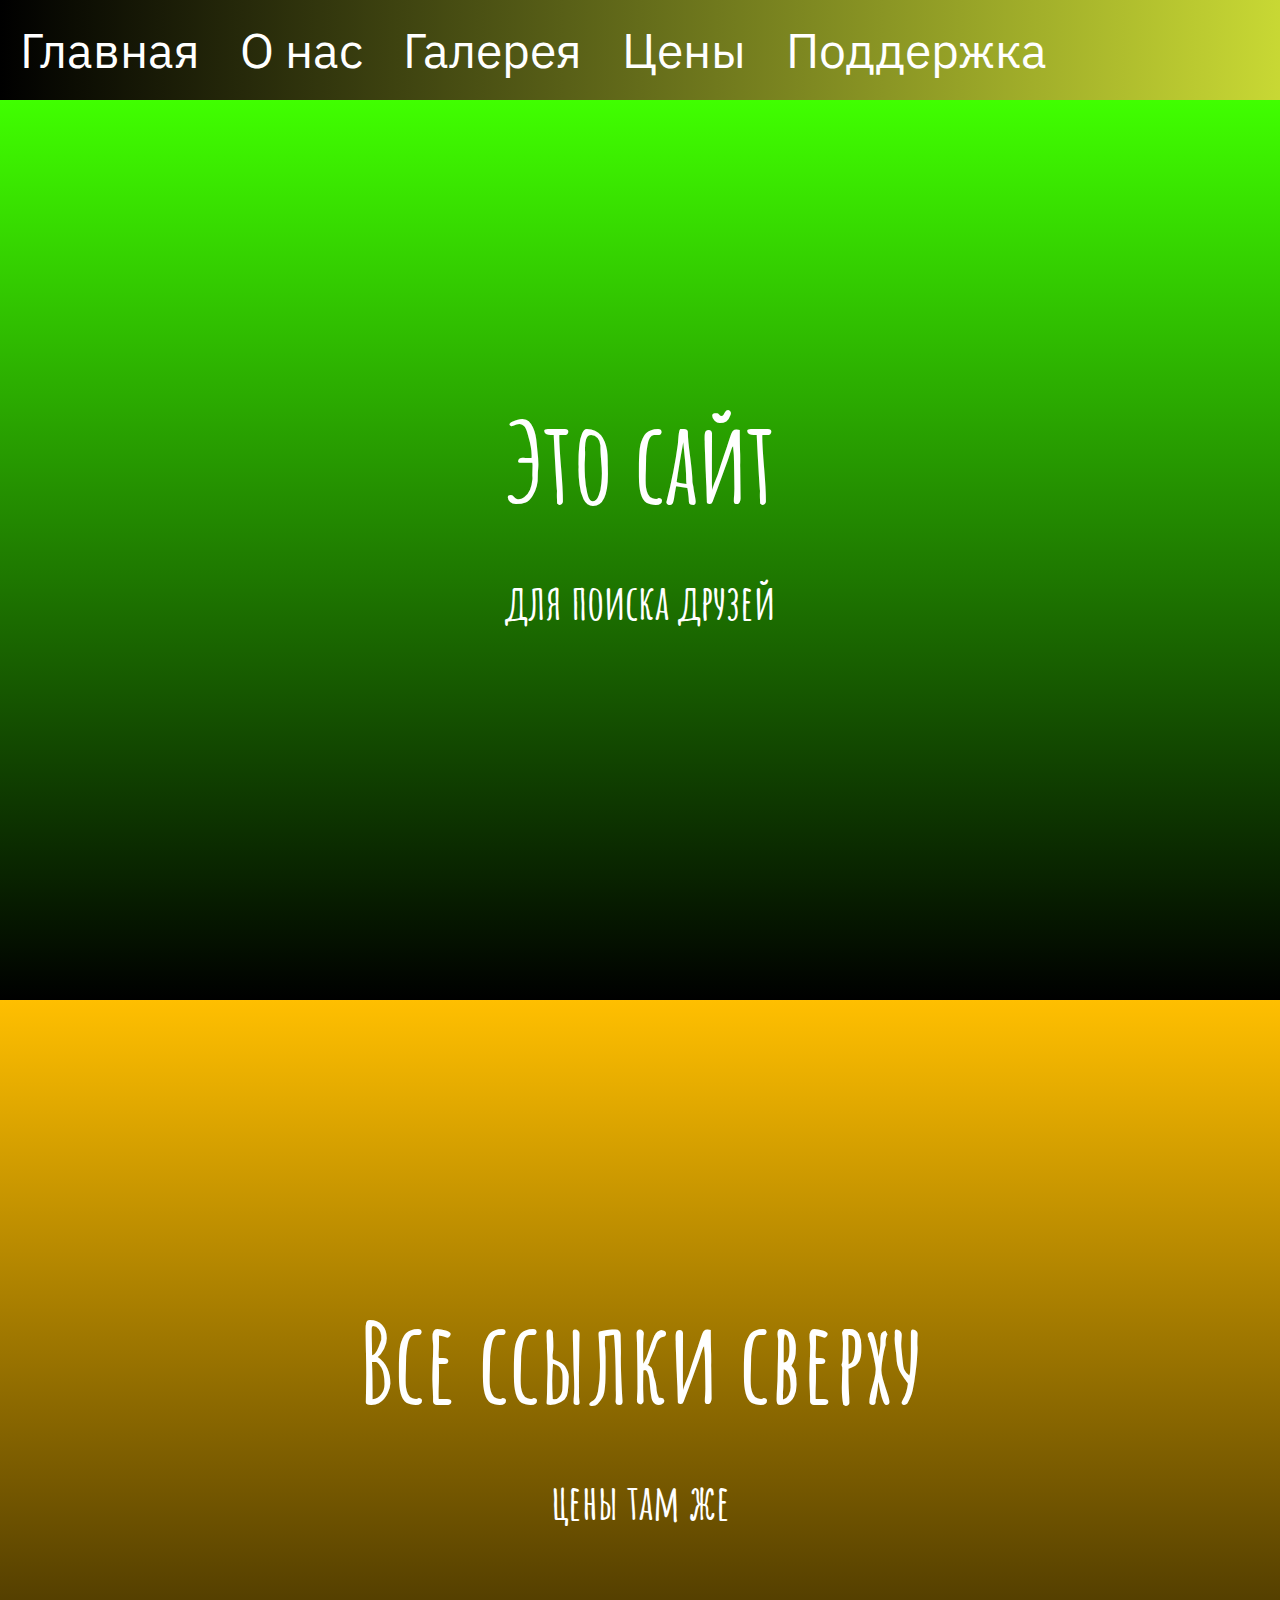
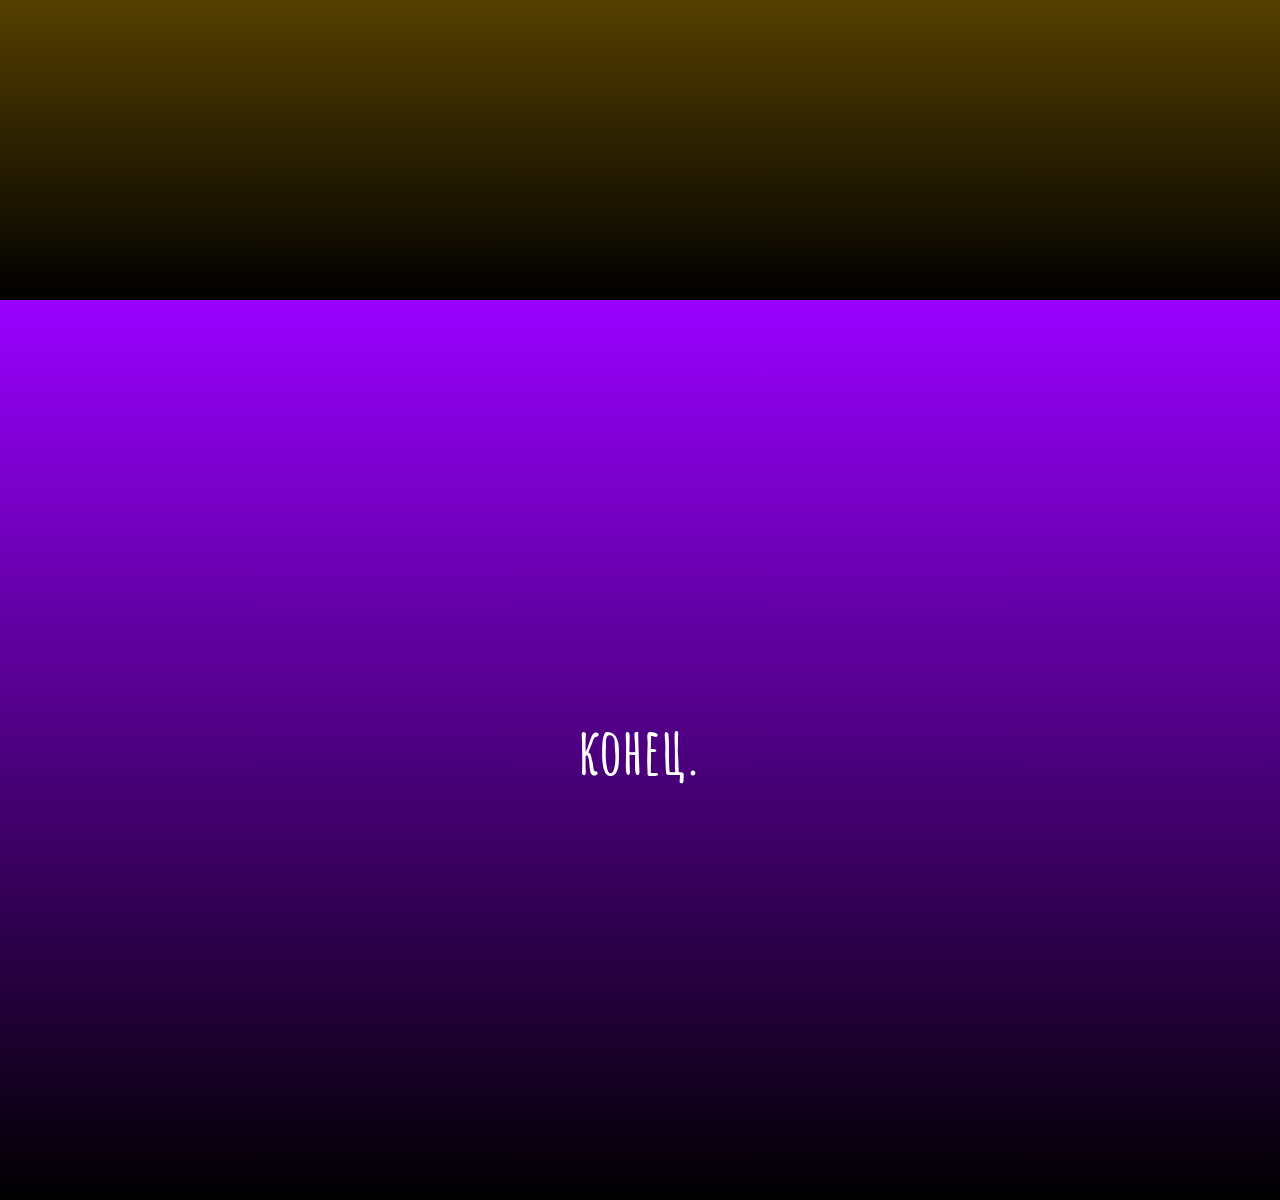
<file: index.html>
<!DOCTYPE html>
<html lang="ru">
<head>
    <meta charset="UTF-8">
    <link rel="stylesheet" href="index.css">
    <title>Главная</title>
</head>
<body>
    <div class="nav">
		<ul>
			<li><a href="index.html">Главная</a></li>
			<li><a href="about.html">О нас</a></li>
			<li><a href="gallery.html">Галерея</a></li>
			<li><a href="prices.html">Цены</a></li>
			<li><a href="support.html">Поддержка</a></li>
		</ul>
	</div>
	<div class="pOne">
		<h1>Это сайт</h1>
		<h2>для поиска друзей</h2>
	</div>
	<div class="pTwo">
		<h1>Все ссылки сверху</h1>
		<h2>цены там же</h2>
	</div>
	<div class="pThree">
		<h1>конец.</h1>
	</div>
</body>
</html>
</file>
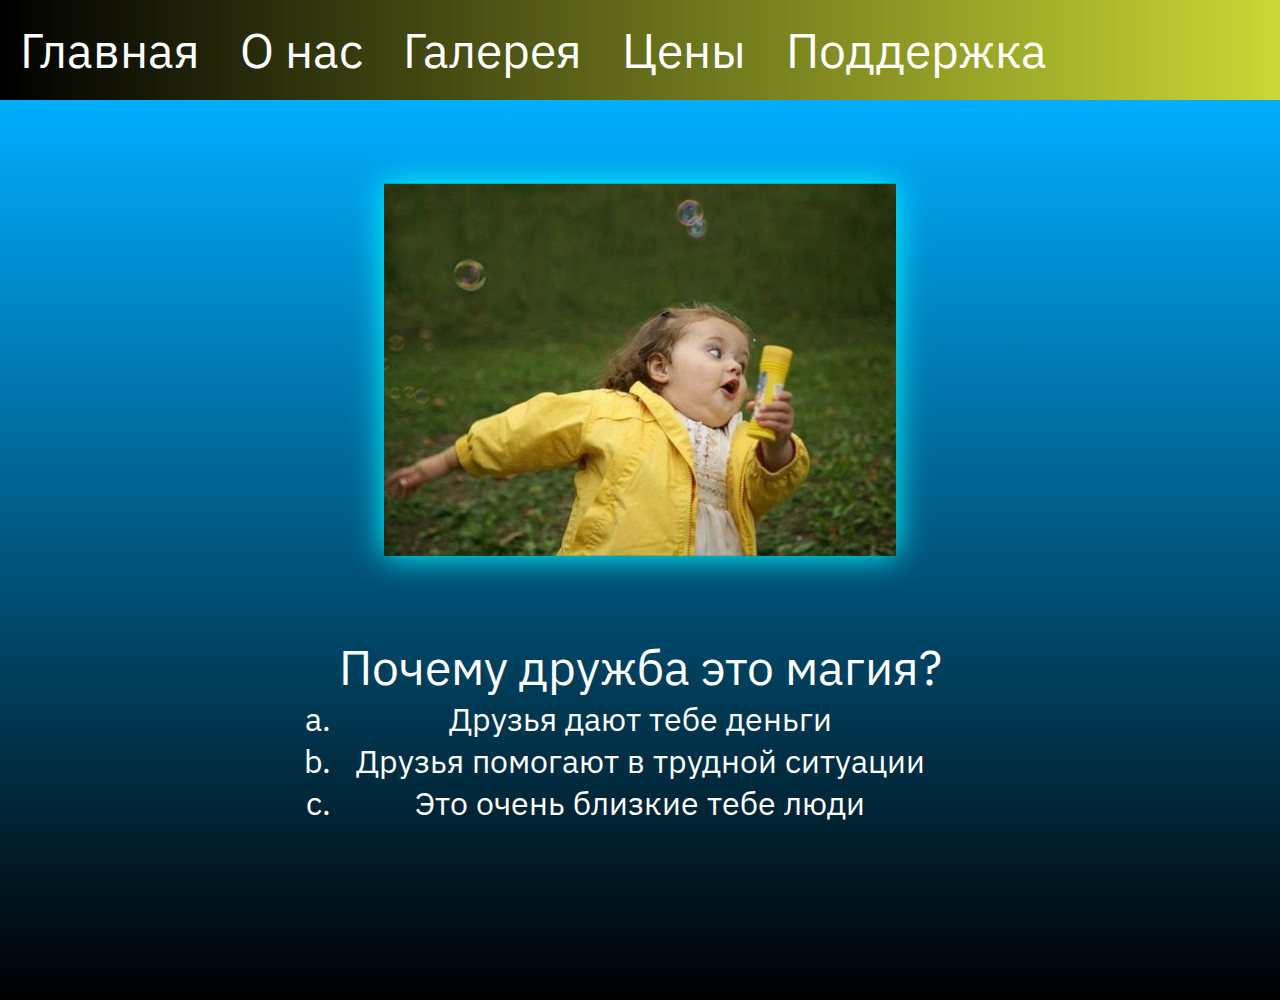
<file: gallery.html>
<!DOCTYPE html>
<html lang="ru">
<head>
    <meta charset="UTF-8">
    <link rel="stylesheet" href="gallery.css">
    <title>Галерея</title>
</head>
<body>
    <div class="nav">
            <ul>
                <li><a href="index.html">Главная</a></li>
                <li><a href="about.html">О нас</a></li>
                <li><a href="gallery.html">Галерея</a></li>
                <li><a href="prices.html">Цены</a></li>
                <li><a href="support.html">Поддержка</a></li>
            </ul>
        </div>
        <div class="pOne">
            <img src="gallery1.png">
            <div class="text">
                <p>Почему дружба это магия?</p>
                <ul>
                    <li>Друзья дают тебе деньги</li>
                    <li>Друзья помогают в трудной ситуации</li>
                    <li>Это очень близкие тебе люди</li>
                </ul>
            </div>
        </div>
    </div>
</body>
</html>
</file>
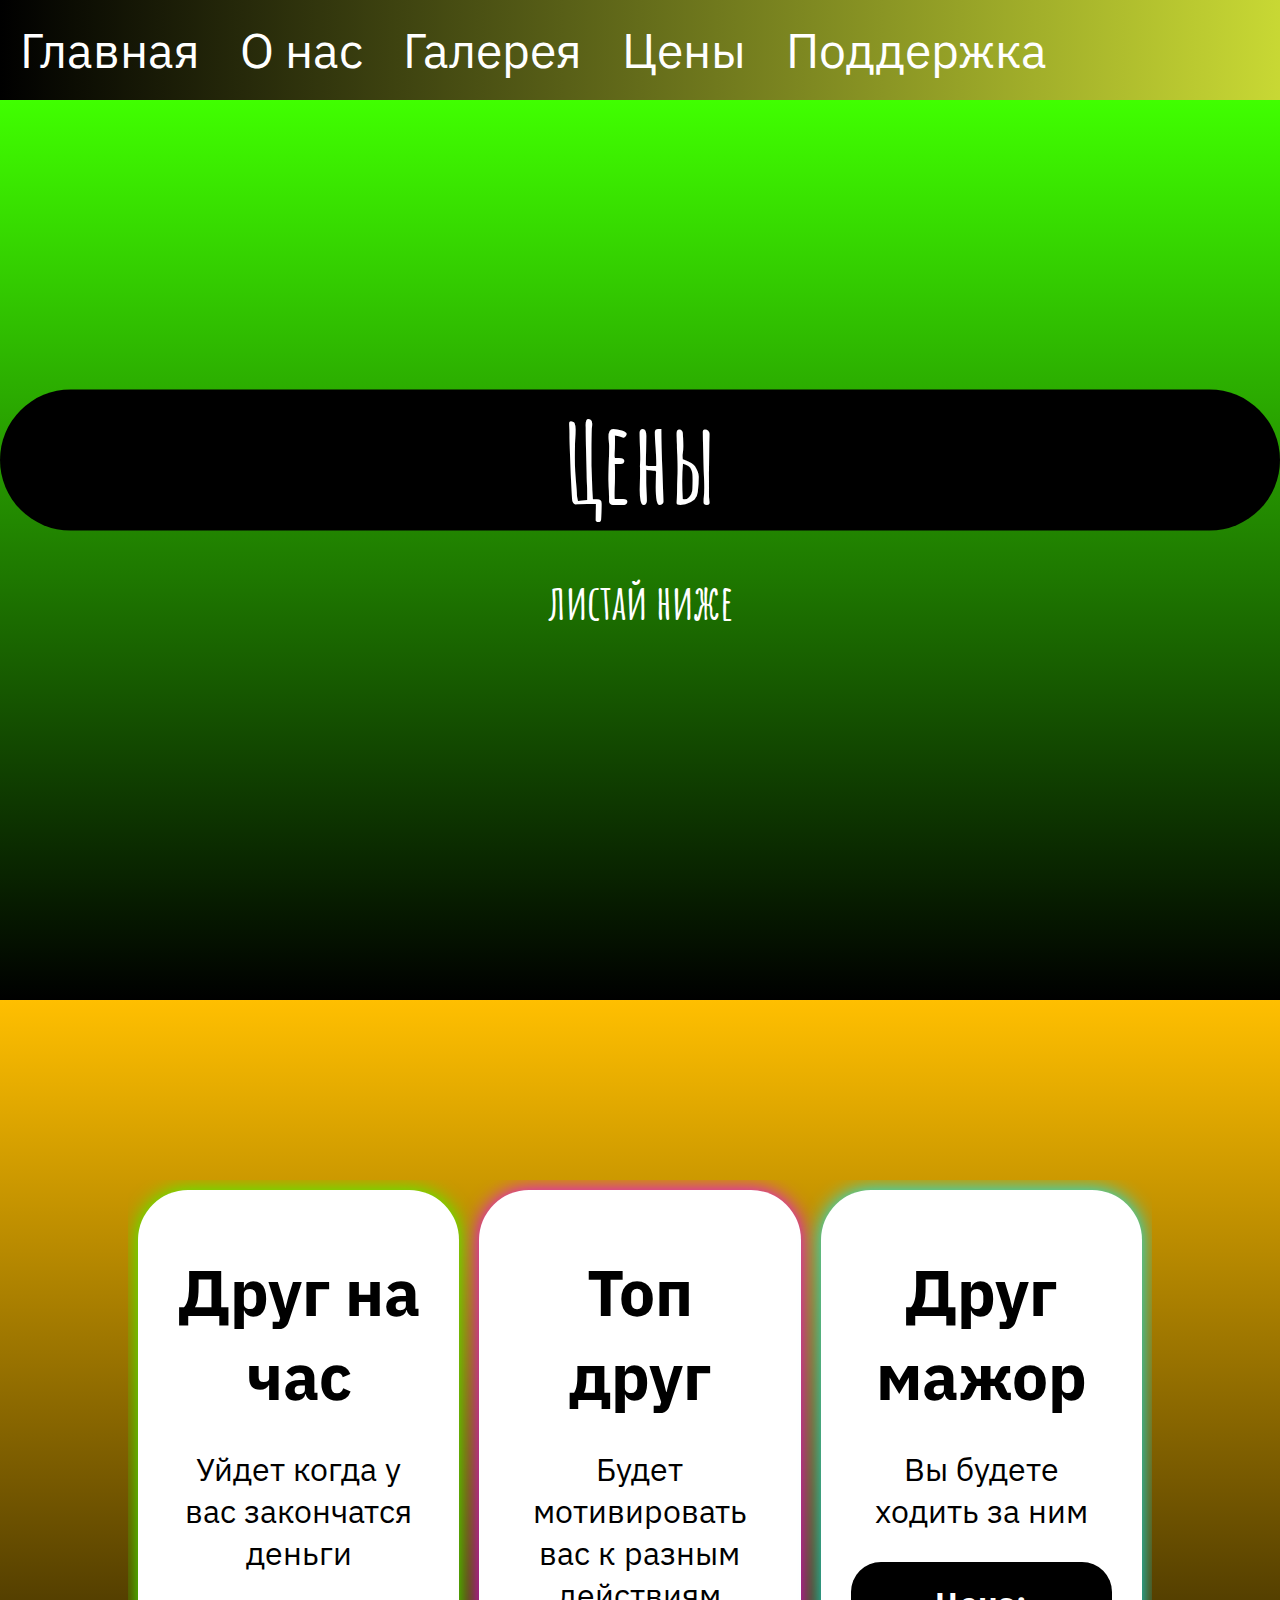
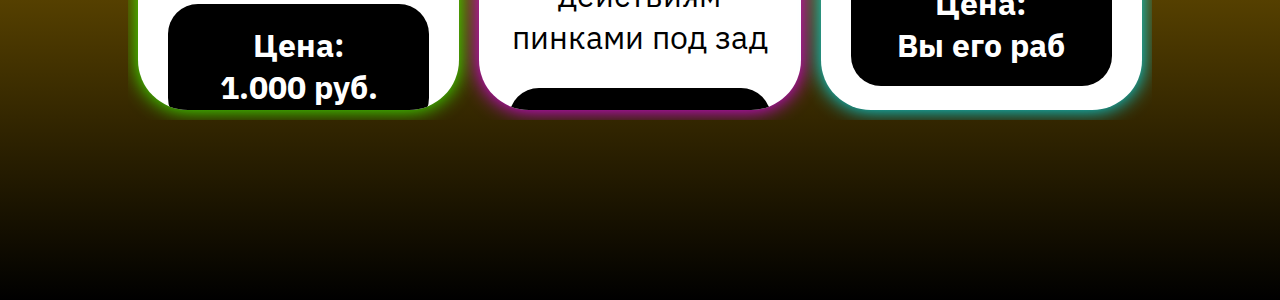
<file: prices.html>
<!DOCTYPE html>
<html lang="ru">
<head>
    <meta charset="UTF-8">
    <link rel="stylesheet" href="prices.css">
    <title>Цены</title>
</head>
<body>
    <div class="nav">
		<ul>
			<li><a href="index.html">Главная</a></li>
			<li><a href="about.html">О нас</a></li>
			<li><a href="gallery.html">Галерея</a></li>
			<li><a href="prices.html">Цены</a></li>
			<li><a href="support.html">Поддержка</a></li>
		</ul>
	</div>
	<div class="pOne">
		<h1>Цены</h1>
		<h2>листай ниже</h2>
	</div>
	<div class="pTwo">
        <div class="costs">
            <div class="price">
                <h1>Друг на час</h1>
                <p>Уйдет когда у вас закончатся деньги</p>
                <h3>Цена:<br>1.000 руб.</h3>
            </div>
            <div class="price">
                <h1>Топ друг</h1>
                <p>Будет мотивировать вас к разным действиям пинками под зад</p>
                <h3>Цена:<br>1.000.000 руб.</h3>
            </div>
            <div class="price">
                <h1>Друг мажор</h1>
                <p>Вы будете ходить за ним</p>
                <h3>Цена:<br>Вы его раб</h3>
            </div>
        </div>
    </div>
</body>
</html>
</file>
<file: index.css>
@import url('https://fonts.googleapis.com/css?family=Amatic+SC');
/*font-family: 'Amatic SC', cursive;*/

@import url('https://fonts.googleapis.com/css?family=IBM+Plex+Sans');
/*font-family: 'IBM Plex Sans', sans-serif;*/

* {
    padding: 0;
    margin: 0;
}

body {
	margin: 0;
	padding: 0;
	background: linear-gradient(90deg, #000, #c8d834);
}

.nav {
	position: sticky;
	top: 0;
	height: 100px;
	width: 100%;
	background: linear-gradient(90deg, #000, #c8d834);
	max-width: 100%;
	overflow: hidden;
}

.nav ul {
	position: relative;
	display: flex;
	top: 50%;
	transform: translateY(-50%);
	opacity: 1;
	animation: nav 1s 1;
}

.nav ul li {
	list-style: none;
}

.nav ul li a {
	margin: 20px;
	font-size: 3em;
	text-decoration: none;
	color: #fff;
	font-family: 'IBM Plex Sans', sans-serif;
}

.pOne {
	position: sticky;
	height: 100vh;
	width: 100%;
	background: linear-gradient(#40ff00, #000);
	top: 0;
	z-index: 10;
	overflow: hidden;
}

.pOne h1 {
	position: relative;
	font-size: 7em;
	color: #fff;
	top: 40%;
	left: 50%;
	transform: translate(-50%, -50%);
	text-align: center;
	font-family: 'Amatic SC', cursive;
}

.pOne h2 {
	position: relative;
	font-size: 3em;
	color: #fff;
	top: 40%;
	left: 50%;
	transform: translate(-50%, -50%);
	text-align: center;
	font-family: 'Amatic SC', cursive;
	animation: p1text 3s infinite;
}

.pTwo {
	position: sticky;
	height: 100vh;
	width: 100%;
	background: linear-gradient(#ffbf00, #000);
	top: 0;
	z-index: 14;
	overflow: hidden;
}

.pTwo h1 {
	position: relative;
	font-size: 7em;
	color: #fff;
	top: 40%;
	left: 50%;
	transform: translate(-50%, -50%);
	text-align: center;
	font-family: 'Amatic SC', cursive;
}

.pTwo h2 {
	position: relative;
	font-size: 3em;
	color: #fff;
	top: 40%;
	left: 50%;
	transform: translate(-50%, -50%);
	text-align: center;
	font-family: 'Amatic SC', cursive;
	animation: p2text 3s infinite;
}

.pThree {
	position: sticky;
	height: 100vh;
	width: 100%;
	background: linear-gradient(#9900ff, #000);
	top: 0;
	z-index: 18;
	overflow: hidden;
}

.pThree h1 {
	position: relative;
	font-size: 4em;
	color: #fff;
	top: 50%;
	left: 50%;
	transform: translate(-50%, -50%);
	text-align: center;
	font-family: 'Amatic SC', cursive;
	animation: p3text 3s infinite;
}

@keyframes nav {
	0% {
		opacity: 0;
		left: -5%;
	}
	50% {
		opacity: 0;
		left: -5%;
	}
	100% {
		opacity: 1;
		left: 0;
	}
}

@keyframes p1text {
	0%, 100% {
		letter-spacing: 10px;
	}
	50% {
		letter-spacing: 20px;
	}
}

@keyframes p2text {
	0%, 100% {
		margin-top: -40px;
	}
	50% {
		margin-top: 0px;
	}
}

@keyframes p3text {
	0%, 100% {
		filter: blur(100px);
	}
	50% {
		filter: blur(0px);	
	}
}

::-webkit-scrollbar {
	background: #000;
}
::-webkit-scrollbar-thumb {
	background: #666;
}
</file>
<file: gallery.css>
@import url('https://fonts.googleapis.com/css?family=Amatic+SC');
/*font-family: 'Amatic SC', cursive;*/

@import url('https://fonts.googleapis.com/css?family=IBM+Plex+Sans');
/*font-family: 'IBM Plex Sans', sans-serif;*/

* {
    padding: 0;
    margin: 0;
}

body {
	background: #000;
	margin: 0;
	padding: 0;
}

.nav {
	position: sticky;
	top: 0;
	height: 100px;
	width: 100%;
	background: linear-gradient(90deg, #000, #c8d834);
	max-width: 100%;
	overflow: hidden;
}

.nav ul {
	position: relative;
	display: flex;
	top: 50%;
	transform: translateY(-50%);
	opacity: 1;
	animation: nav 1s 1;
}

.nav ul li {
	list-style: none;
}

.nav ul li a {
	margin: 20px;
	font-size: 3em;
	text-decoration: none;
	color: #fff;
	font-family: 'IBM Plex Sans', sans-serif;
}

.pOne {
	position: sticky;
	height: 100vh;
	width: 100%;
	background: linear-gradient(#00aeff, #000);
	top: 0;
	z-index: 10;
    overflow: hidden;
    align-content: center;
	align-items: center;
}

.pOne img {
    position: absolute;
    width: 40%;
    height: auto;
    top: 30%;
    left: 50%;
    transform: translate(-50%, -50%);
    display: flex;
    animation: img 5s linear infinite;
	margin: 0;
	box-shadow: 0px 0px 30px #00ffff;
}

.pOne .text {
    position: absolute;
    top: 70%;
    left: 50%;
    transform: translate(-50%, -50%);
    display: flex;
    margin: 0;
    display: block;
    color: #fff;
}

.pOne .text p {
    display: block;
    text-align: center;
	font-size: 3em;
	font-family: 'IBM Plex Sans', sans-serif;
}

.pOne .text ul {
    display: block;
    list-style: lower-alpha;
}

.pOne .text ul li {
    text-align: center;
	font-size: 2em;
	font-family: 'IBM Plex Sans', sans-serif;
}

@keyframes nav {
	0% {
		opacity: 0;
		left: -5%;
	}
	50% {
		opacity: 0;
		left: -5%;
	}
	100% {
		opacity: 1;
		left: 0;
	}
}

@keyframes img {
	0%, 100%{
        border-radius: 12% 38% 61% 23% / 76% 23% 54% 32%;
    }
	25% {
        border-radius: 42% 50% 61% 43% / 42% 50% 43% 32%;
	}
	50% {
        border-radius: 23% 38% 42% 63% / 76% 63% 23% 50%;
	}
	75% {
        border-radius: 12% 42% 43% 23% / 43% 34% 42% 63%;
	}
}

::-webkit-scrollbar {
	background: #000;
}
::-webkit-scrollbar-thumb {
	background: #666;
}
</file>
<file: prices.css>
@import url('https://fonts.googleapis.com/css?family=Amatic+SC');
/*font-family: 'Amatic SC', cursive;*/

@import url('https://fonts.googleapis.com/css?family=IBM+Plex+Sans');
/*font-family: 'IBM Plex Sans', sans-serif;*/

* {
    padding: 0;
    margin: 0;
}

body {
	margin: 0;
	padding: 0;
	background: linear-gradient(90deg, #000, #c8d834);
}

.nav {
	position: sticky;
	top: 0;
	height: 100px;
	width: 100%;
	background: linear-gradient(90deg, #000, #c8d834);
	max-width: 100%;
	overflow: hidden;
}

.nav ul {
	position: relative;
	display: flex;
	top: 50%;
	transform: translateY(-50%);
	opacity: 1;
	animation: nav 1s 1;
}

.nav ul li {
	list-style: none;
}

.nav ul li a {
	margin: 20px;
	font-size: 3em;
	text-decoration: none;
	color: #fff;
	font-family: 'IBM Plex Sans', sans-serif;
}

.pOne {
	position: sticky;
	height: 100vh;
	width: 100%;
	background: linear-gradient(#40ff00, #000);
	top: 0;
	z-index: 10;
	overflow: hidden;
}

.pOne h1 {
	position: relative;
	font-size: 7em;
	color: #fff;
	top: 40%;
	left: 50%;
	transform: translate(-50%, -50%);
	text-align: center;
    font-family: 'Amatic SC', cursive;
    background: #000;
    border-radius: 100px;
}

.pOne h2 {
	position: relative;
	font-size: 3em;
	color: #fff;
	top: 40%;
	left: 50%;
	transform: translate(-50%, -50%);
	text-align: center;
	font-family: 'Amatic SC', cursive;
	animation: p1text 3s infinite;
}

.pTwo {
	position: sticky;
	height: 100vh;
	width: 100%;
	background: linear-gradient(#ffbf00, #000);
	top: 0;
	z-index: 14;
    overflow: hidden;
    align-content: center;
    align-items: center;
}

.pTwo .costs {
    position: absolute;
    display: inline-flex;
    height: 60%;
    width: 80%;
    overflow: hidden;
    top: 50%;
    left: 50%;
    transform: translate(-50%, -50%);
}

.pTwo .costs .price {
    position: relative;
    display: block;
    width: 90%;
    border-radius: 50px;
    background: #fff;
    margin: 10px;
    padding: 30px;
    align-content: center;
    align-items: center;
    overflow: hidden;
}

.pTwo .costs .price:nth-child(1) {
    animation: price1 4s linear infinite;
    box-shadow: 0 0 20px #40ff00;
}

.pTwo .costs .price:nth-child(2) {
    animation: price2 4s linear infinite;
    box-shadow: 0 0 20px #ea00ff;
}

.pTwo .costs .price:nth-child(3) {
    animation: price3 4s linear infinite;
    box-shadow: 0 0 20px #00eeff;
}

.pTwo .costs .price h1 {
    position: relative;
    display: block;
    text-align: center;
    font-family: 'IBM Plex Sans', sans-serif;
    font-size: 4em;
    margin-top: 30px;
}

.pTwo .costs .price p {
    position: relative;
    display: block;
    text-align: center;
    font-family: 'IBM Plex Sans', sans-serif;
    font-size: 2em;
    margin-top: 30px;
}

.pTwo .costs .price h3 {
    position: relative;
    display: block;
    text-align: center;
    font-family: 'IBM Plex Sans', sans-serif;
    font-size: 2em;
    background-color: #000;
    color: #fff;
    padding: 20px;
    border-radius: 30px;
    margin-top: 30px;
    transition: 0.2s;
}

.pTwo .costs .price h3:hover {
    color: #ea00ff;
}

@keyframes price1 {
	0%, 100%{
        border-radius: 14% 6% 9% 19% / 24% 14% 6% 17%;
    }
	25% {
        border-radius: 13% 10% 16% 16% / 9% 15% 18% 3%;
	}
	50% {
        border-radius: 25% 11% 14% 6% / 11% 23% 25% 4%;
	}
	75% {
        border-radius: 12% 16% 25% 14% / 22% 25% 14% 6%;
	}
}

@keyframes price2 {
	0%, 100%{
        border-radius: 12% 16% 25% 14% / 22% 25% 14% 6%;
    }
	25% {
        border-radius: 14% 6% 9% 19% / 24% 14% 6% 17%;
	}
	50% {
        border-radius: 25% 11% 14% 6% / 11% 23% 25% 4%;
	}
	75% {
        border-radius: 13% 10% 16% 16% / 9% 15% 18% 3%;
	}
}

@keyframes price3 {
	0%, 100%{
        border-radius: 13% 10% 16% 16% / 9% 15% 18% 3%;
    }
	25% {
        border-radius: 14% 6% 9% 19% / 24% 14% 6% 17%;
	}
	50% {
        border-radius: 12% 16% 25% 14% / 22% 25% 14% 6%;
    }
	75% {
        border-radius: 25% 11% 14% 6% / 11% 23% 25% 4%;
	}
}

@keyframes nav {
	0% {
		opacity: 0;
		left: -5%;
	}
	50% {
		opacity: 0;
		left: -5%;
	}
	100% {
		opacity: 1;
		left: 0;
	}
}

@keyframes p1text {
	0%, 100% {
		margin-top: -40px;
	}
	50% {
		margin-top: 0px;
	}
}

::-webkit-scrollbar {
	background: #000;
}
::-webkit-scrollbar-thumb {
	background: #666;
}
</file>
